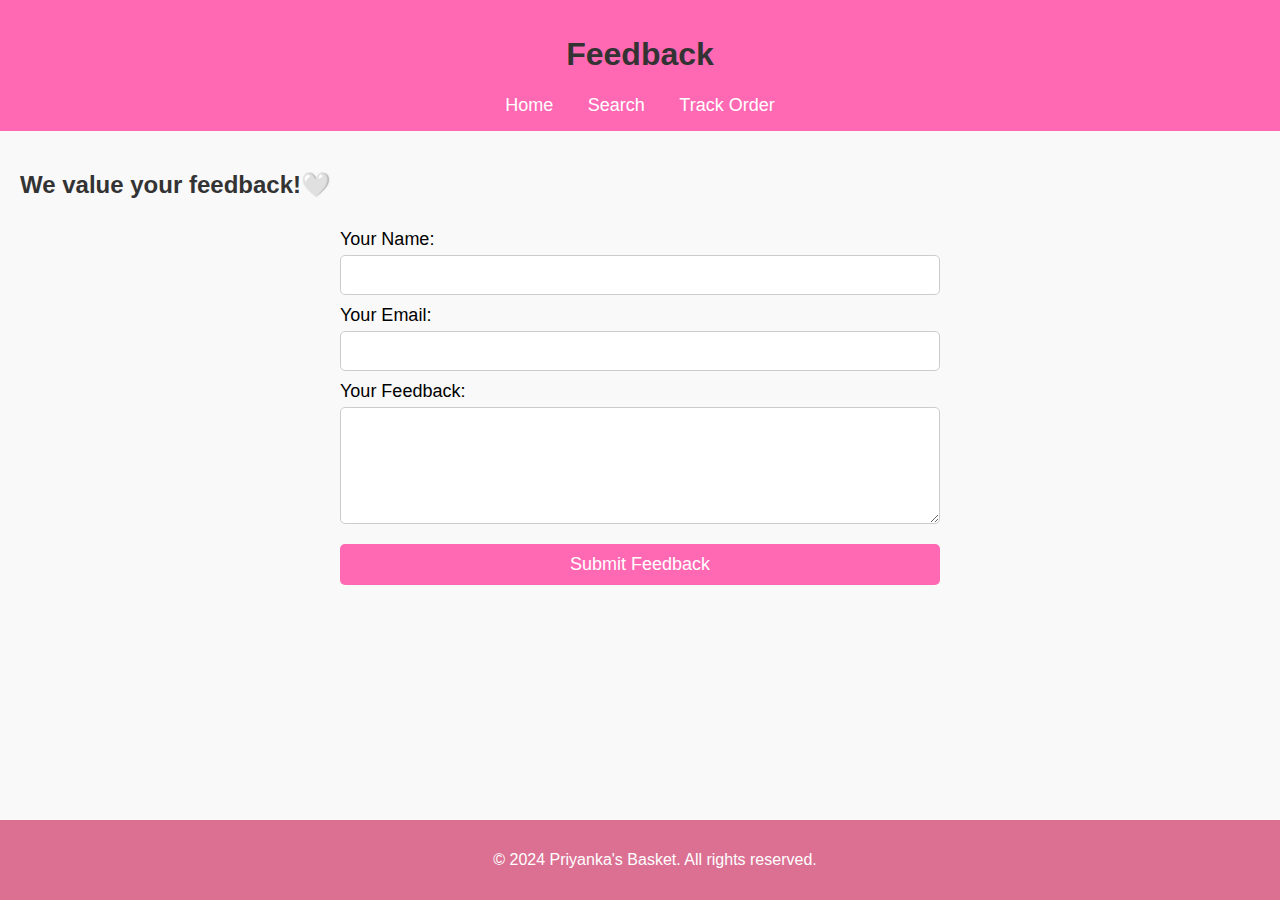
<file: feedback.html>
<!DOCTYPE html>
<html lang="en">
<head>
    <meta charset="UTF-8">
    <meta name="viewport" content="width=device-width, initial-scale=1.0">
    <title>Feedback</title>
    <link rel="stylesheet" href="styles1.css">
</head>
<body>
    <header>
        <h1>Feedback</h1>
        <nav>
            <a href="index.html">Home</a>
            <a href="search.html">Search</a>
            <a href="track.html">Track Order</a>
        </nav>
    </header>

    <main>
        <h2>We value your feedback!🤍
</h2>
        <form action="#" method="POST">
            <label for="name">Your Name:</label>
            <input type="text" id="name" name="name" required>

            <label for="email">Your Email:</label>
            <input type="email" id="email" name="email" required>

            <label for="message">Your Feedback:</label>
            <textarea id="message" name="message" rows="5" required></textarea>

            <button type="submit">Submit Feedback</button>
        </form>
    </main>

    <footer>
        <p>&copy; 2024 Priyanka's Basket. All rights reserved.</p>
    </footer>
</body>
</html>
</file>
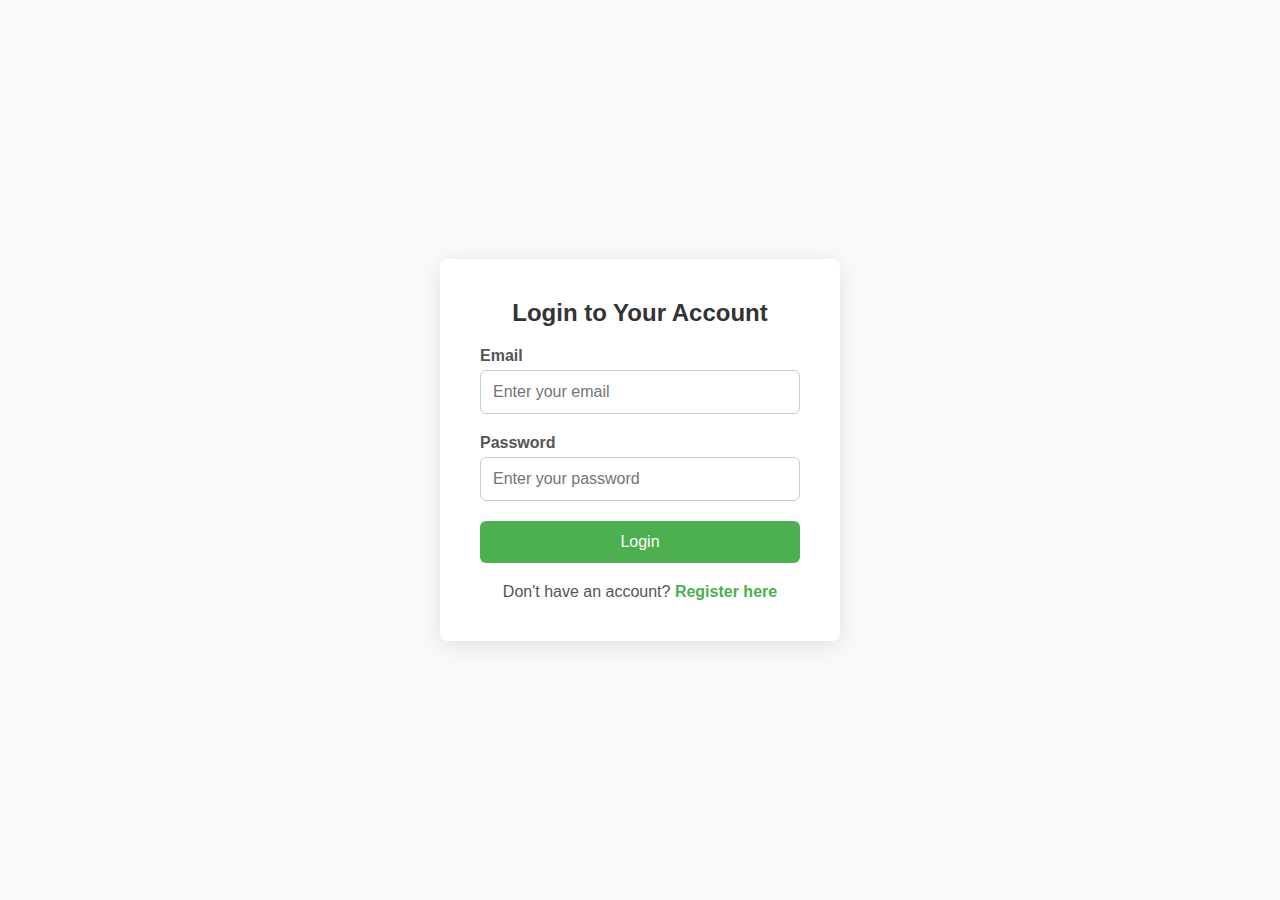
<file: login.html>
<!DOCTYPE html>
<html lang="en">
<head>
    <meta charset="UTF-8">
    <meta name="viewport" content="width=device-width, initial-scale=1.0">
    <title>Login - Priyanka's Basket</title>
    <link rel="stylesheet" href="login.css">
</head>
<body>
    <div class="login-container">
        <h2>Login to Your Account</h2>
        <form action="#" method="POST" class="login-form">
            <div class="input-group">
                <label for="email">Email</label>
                <input type="email" id="email" name="email" placeholder="Enter your email" required>
            </div>
            <div class="input-group">
                <label for="password">Password</label>
                <input type="password" id="password" name="password" placeholder="Enter your password" required>
            </div>
            <button type="submit" class="login-btn">Login</button>
        </form>
        <p>Don't have an account? <a href="register.html">Register here</a></p>
    </div>
</body>
</html>
</file>
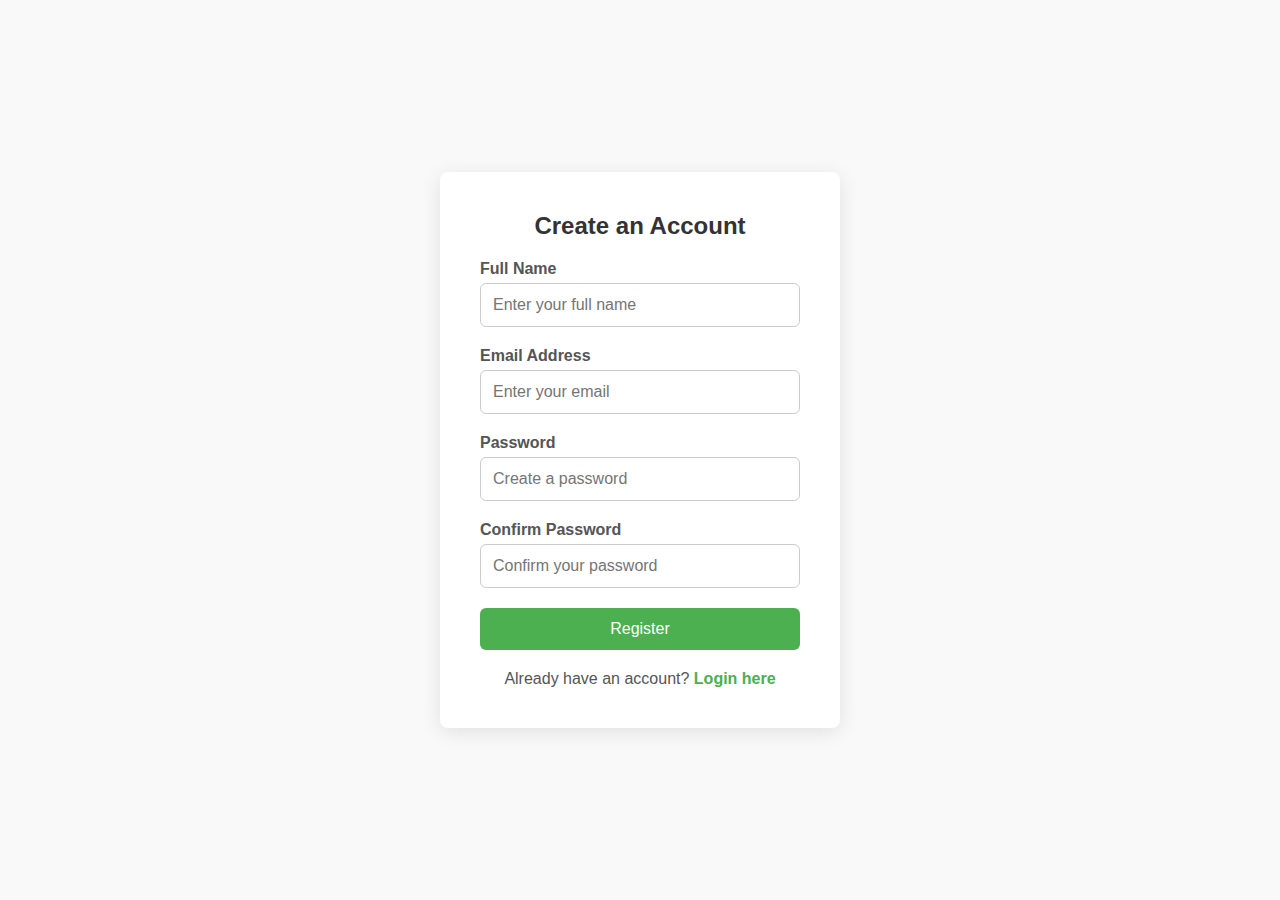
<file: register.html>
<!DOCTYPE html>
<html lang="en">
<head>
    <meta charset="UTF-8">
    <meta name="viewport" content="width=device-width, initial-scale=1.0">
    <title>Register</title>
    <link rel="stylesheet" href="register.css">
</head>
<body>

    <div class="login-container">
        <h2>Create an Account</h2>

        <form class="login-form">
            <div class="input-group">
                <label for="name">Full Name</label>
                <input type="text" id="name" placeholder="Enter your full name" required>
            </div>

            <div class="input-group">
                <label for="email">Email Address</label>
                <input type="email" id="email" placeholder="Enter your email" required>
            </div>

            <div class="input-group">
                <label for="password">Password</label>
                <input type="password" id="password" placeholder="Create a password" required>
            </div>

            <div class="input-group">
                <label for="confirm-password">Confirm Password</label>
                <input type="password" id="confirm-password" placeholder="Confirm your password" required>
            </div>

            <button type="submit" class="login-btn">Register</button>
        </form>

        <p>Already have an account? <a href="login.html">Login here</a></p>
    </div>

</body>
</html>
</file>
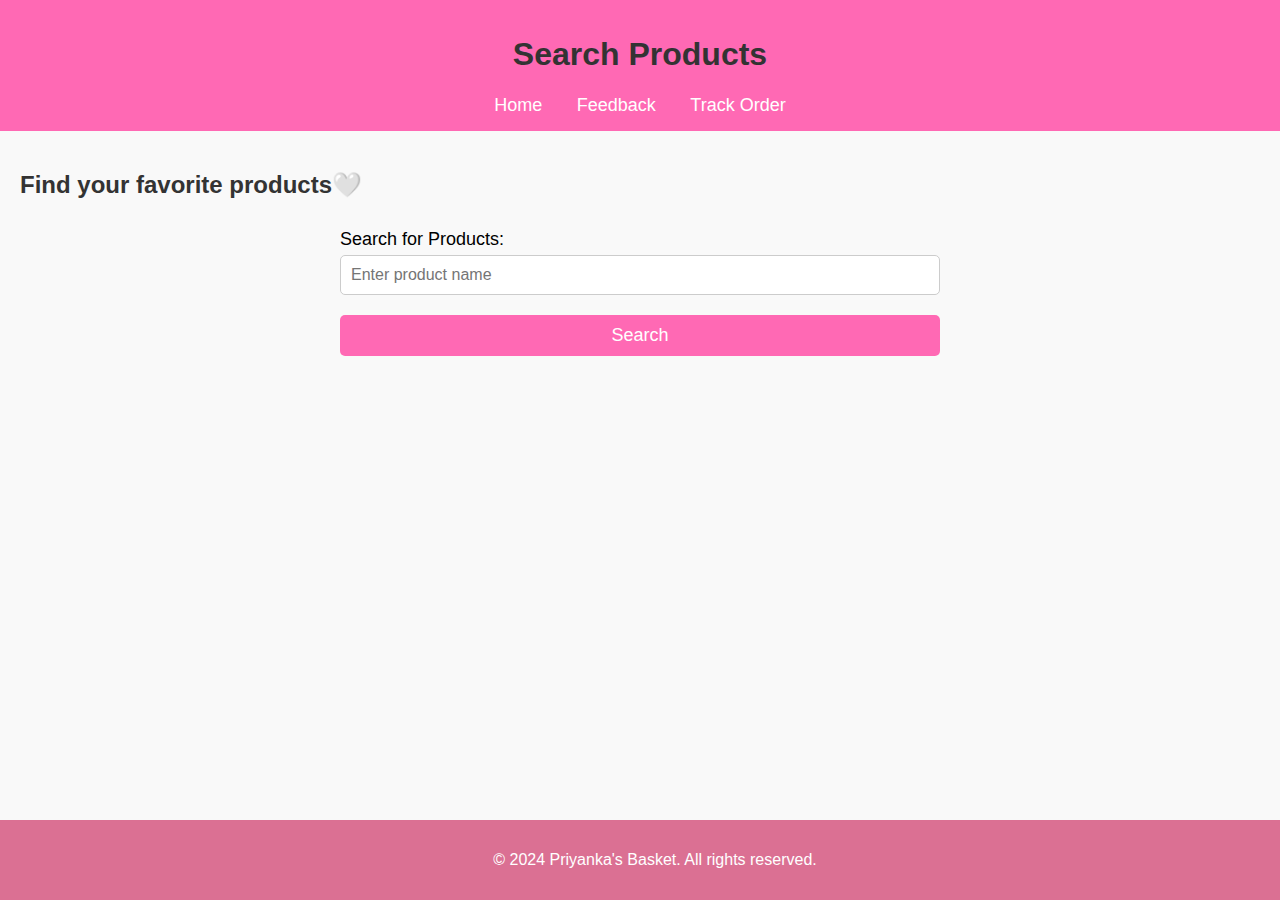
<file: search.html>
<!DOCTYPE html>
<html lang="en">
<head>
    <meta charset="UTF-8">
    <meta name="viewport" content="width=device-width, initial-scale=1.0">
    <title>Search</title>
    <link rel="stylesheet" href="styles1.css">
</head>
<body>
    <header>
        <h1>Search Products</h1>
        <nav>
            <a href="index.html">Home</a>
            <a href="feedback.html">Feedback</a>
            <a href="track.html">Track Order</a>
        </nav>
    </header>

    <main>
        <h2>Find your favorite products🤍
</h2>
        <form action="#" method="GET">
            <label for="search">Search for Products:</label>
            <input type="text" id="search" name="search" placeholder="Enter product name">

            <button type="submit">Search</button>
        </form>
    </main>

    <footer>
        <p>&copy; 2024 Priyanka's Basket. All rights reserved.</p>
    </footer>
</body>
</html>
</file>
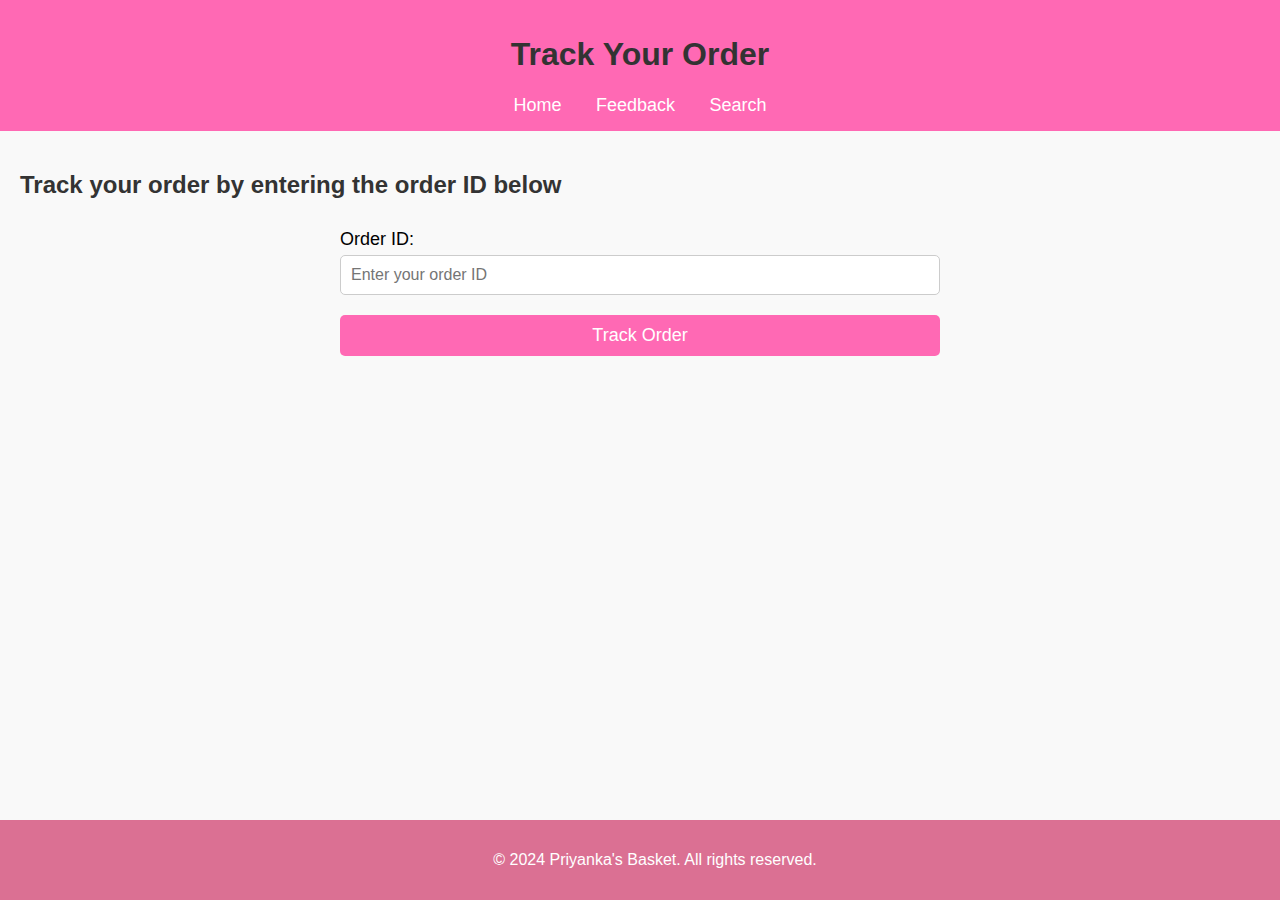
<file: track.html>
<!DOCTYPE html>
<html lang="en">
<head>
    <meta charset="UTF-8">
    <meta name="viewport" content="width=device-width, initial-scale=1.0">
    <title>Track Your Order</title>
    <link rel="stylesheet" href="styles1.css">
</head>
<body>
    <header>
        <h1>Track Your Order</h1>
        <nav>
            <a href="index.html">Home</a>
            <a href="feedback.html">Feedback</a>
            <a href="search.html">Search</a>
        </nav>
    </header>

    <main>
        <h2>Track your order by entering the order ID below</h2>
        <form action="#" method="POST">
            <label for="order-id">Order ID:</label>
            <input type="text" id="order-id" name="order-id" placeholder="Enter your order ID" required>

            <button type="submit">Track Order</button>
        </form>
    </main>

    <footer>
        <p>&copy; 2024 Priyanka's Basket. All rights reserved.</p>
    </footer>
</body>
</html>
</file>
<file: styles1.css>
body {
    font-family: Arial, sans-serif;
    margin: 0;
    padding: 0;
    background-color: #f9f9f9;
}

header {
    background-color: #ff69b4;
    padding: 15px;
    text-align: center;
    color: white;
}

nav a {
    margin: 0 15px;
    color: white;
    text-decoration: none;
    font-size: 18px;
}

main {
    padding: 20px;
}

h1, h2 {
    color: #333;
}

form {
    display: flex;
    flex-direction: column;
    max-width: 600px;
    margin: 0 auto;
}

label {
    margin: 10px 0 5px;
    font-size: 18px;
}

input, textarea {
    padding: 10px;
    font-size: 16px;
    border: 1px solid #ccc;
    border-radius: 5px;
}

button {
    margin-top: 20px;
    padding: 10px;
    background-color: #ff69b4;
    color: white;
    border: none;
    cursor: pointer;
    border-radius: 5px;
    font-size: 18px;
}

button:hover {
    background-color: #ff85c0;
}

footer {
    text-align: center;
    padding: 15px;
     background-color: #db7093;
    color: white;
    position: fixed;
    bottom: 0;
    width: 100%;
}
</file>
<file: login.css>
/* General reset */
* {
    margin: 0;
    padding: 0;
    box-sizing: border-box;
    font-family: 'Arial', sans-serif;
}

body {
    background-color: #f9f9f9;
    display: flex;
    justify-content: center;
    align-items: center;
    height: 100vh;
    margin: 0;
}

/* Container styling */
.login-container {
    background-color: white;
    border-radius: 8px;
    box-shadow: 0 4px 20px rgba(0, 0, 0, 0.1);
    width: 100%;
    max-width: 400px;
    padding: 40px;
    text-align: center;
}

h2 {
    color: #333;
    margin-bottom: 20px;
}

/* Form elements */
.login-form {
    display: flex;
    flex-direction: column;
}

.input-group {
    margin-bottom: 20px;
    text-align: left;
}

.input-group label {
    font-weight: bold;
    color: #555;
    margin-bottom: 5px;
    display: block;
}

.input-group input {
    width: 100%;
    padding: 12px;
    border-radius: 6px;
    border: 1px solid #ccc;
    font-size: 16px;
    transition: border-color 0.3s;
}

.input-group input:focus {
    border-color: #4caf50; /* Green for focus */
    outline: none;
}

/* Button styling */
.login-btn {
    background-color: #4caf50; /* Professional green */
    color: white;
    padding: 12px;
    border: none;
    border-radius: 6px;
    font-size: 16px;
    cursor: pointer;
    transition: background-color 0.3s;
}

.login-btn:hover {
    background-color: #45a049;
}

.login-btn:active {
    background-color: #3e8e41;
}

/* Link below the form */
p {
    margin-top: 20px;
    color: #555;
}

p a {
    color: #4caf50;
    text-decoration: none;
    font-weight: bold;
}

p a:hover {
    text-decoration: underline;
}
</file>
<file: register.css>
/* General reset */
* {
    margin: 0;
    padding: 0;
    box-sizing: border-box;
    font-family: 'Arial', sans-serif;
}

body {
    background-color: #f9f9f9;
    display: flex;
    justify-content: center;
    align-items: center;
    height: 100vh;
    margin: 0;
}

/* Container styling */
.login-container {
    background-color: white;
    border-radius: 8px;
    box-shadow: 0 4px 20px rgba(0, 0, 0, 0.1);
    width: 100%;
    max-width: 400px;
    padding: 40px;
    text-align: center;
}
.submit{
  background-color: green;
  text color: white;
}
h2 {
    color: #333;
    margin-bottom: 20px;
}

/* Form elements */
.login-form {
    display: flex;
    flex-direction: column;
}

.input-group {
    margin-bottom: 20px;
    text-align: left;
}

.input-group label {
    font-weight: bold;
    color: #555;
    margin-bottom: 5px;
    display: block;
}

.input-group input {
    width: 100%;
    padding: 12px;
    border-radius: 6px;
    border: 1px solid #ccc;
    font-size: 16px;
    transition: border-color 0.3s;
}

.input-group input:focus {
    border-color: #4caf50; /* Green for focus */
    outline: none;
}

/* Button styling */
.login-btn {
    background-color: #4caf50; /* Professional green */
    color: white;
    padding: 12px;
    border: none;
    border-radius: 6px;
    font-size: 16px;
    cursor: pointer;
    transition: background-color 0.3s;
}

.login-btn:hover {
    background-color: #45a049;
}

.login-btn:active {
    background-color: #3e8e41;
}

/* Link below the form */
p {
    margin-top: 20px;
    color: #555;
}

p a {
    color: #4caf50;
    text-decoration: none;
    font-weight: bold;
}

p a:hover {
    text-decoration: underline;
}
</file>
